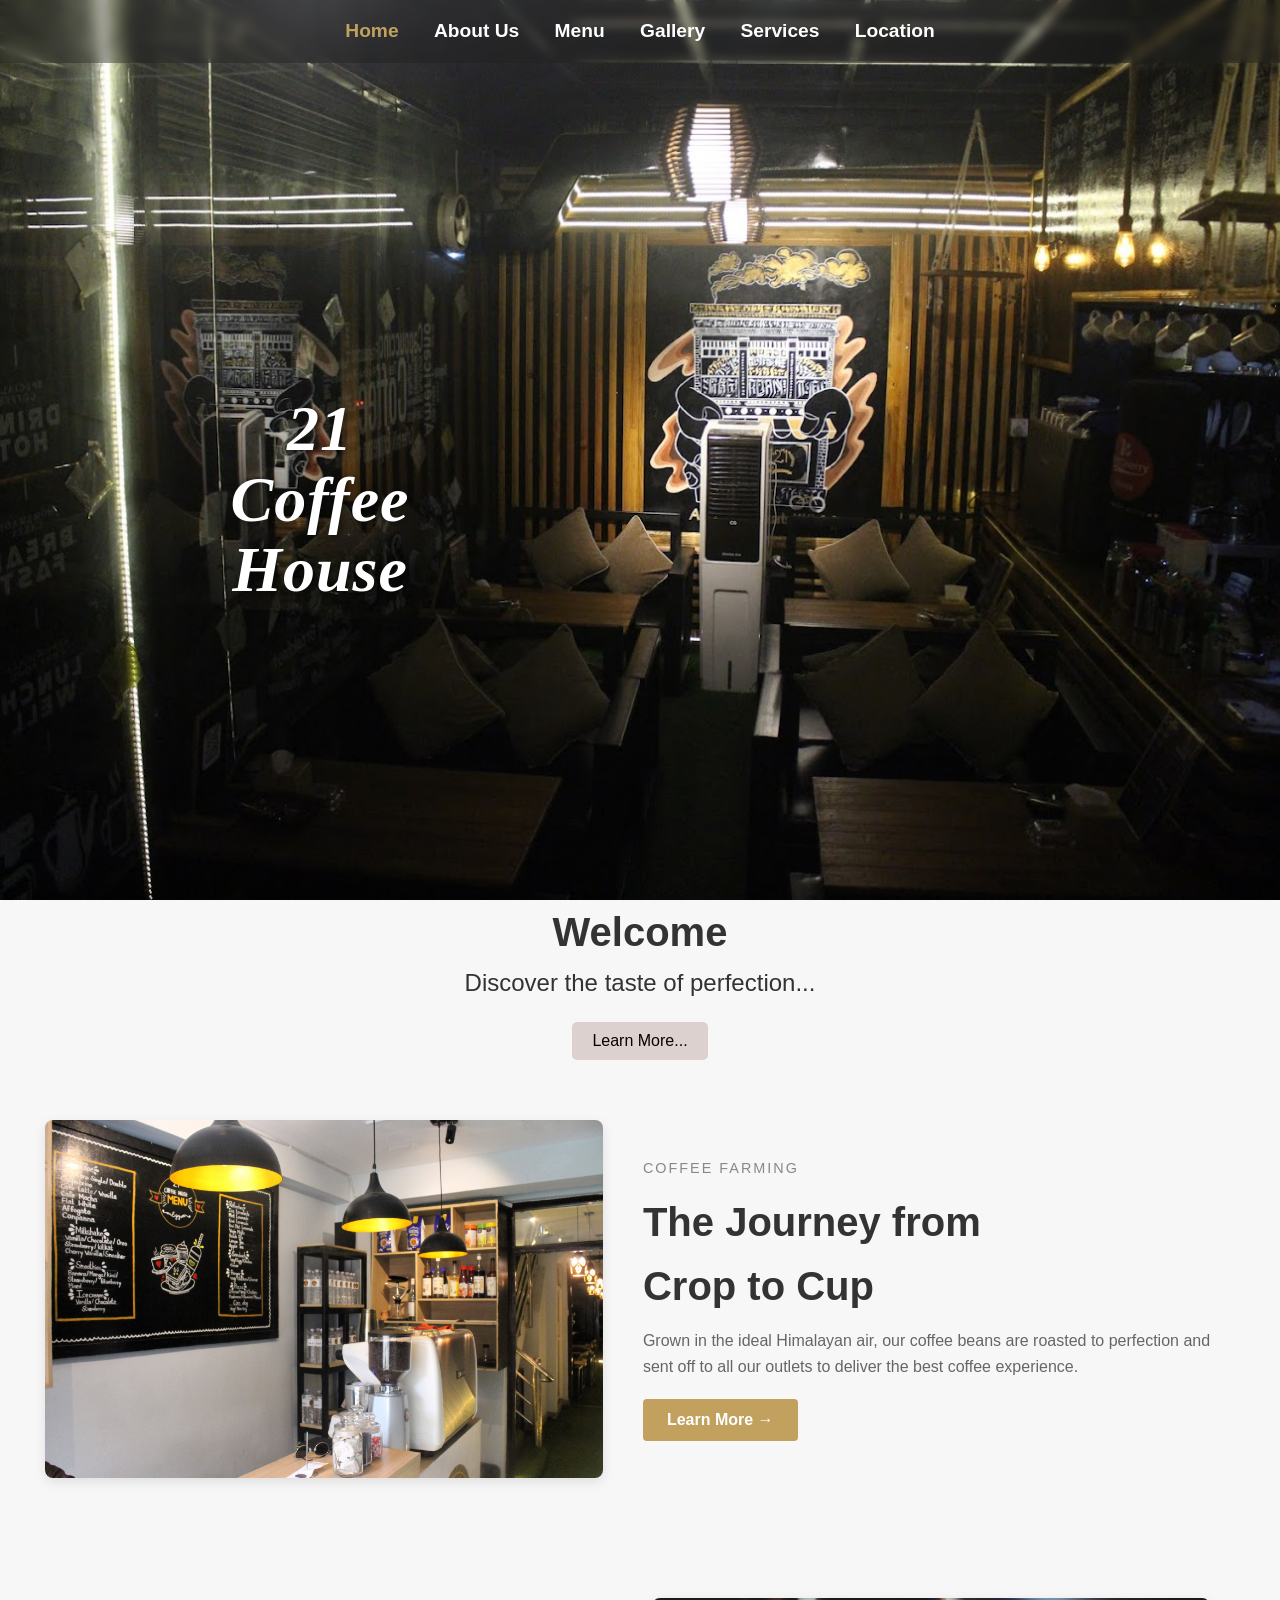
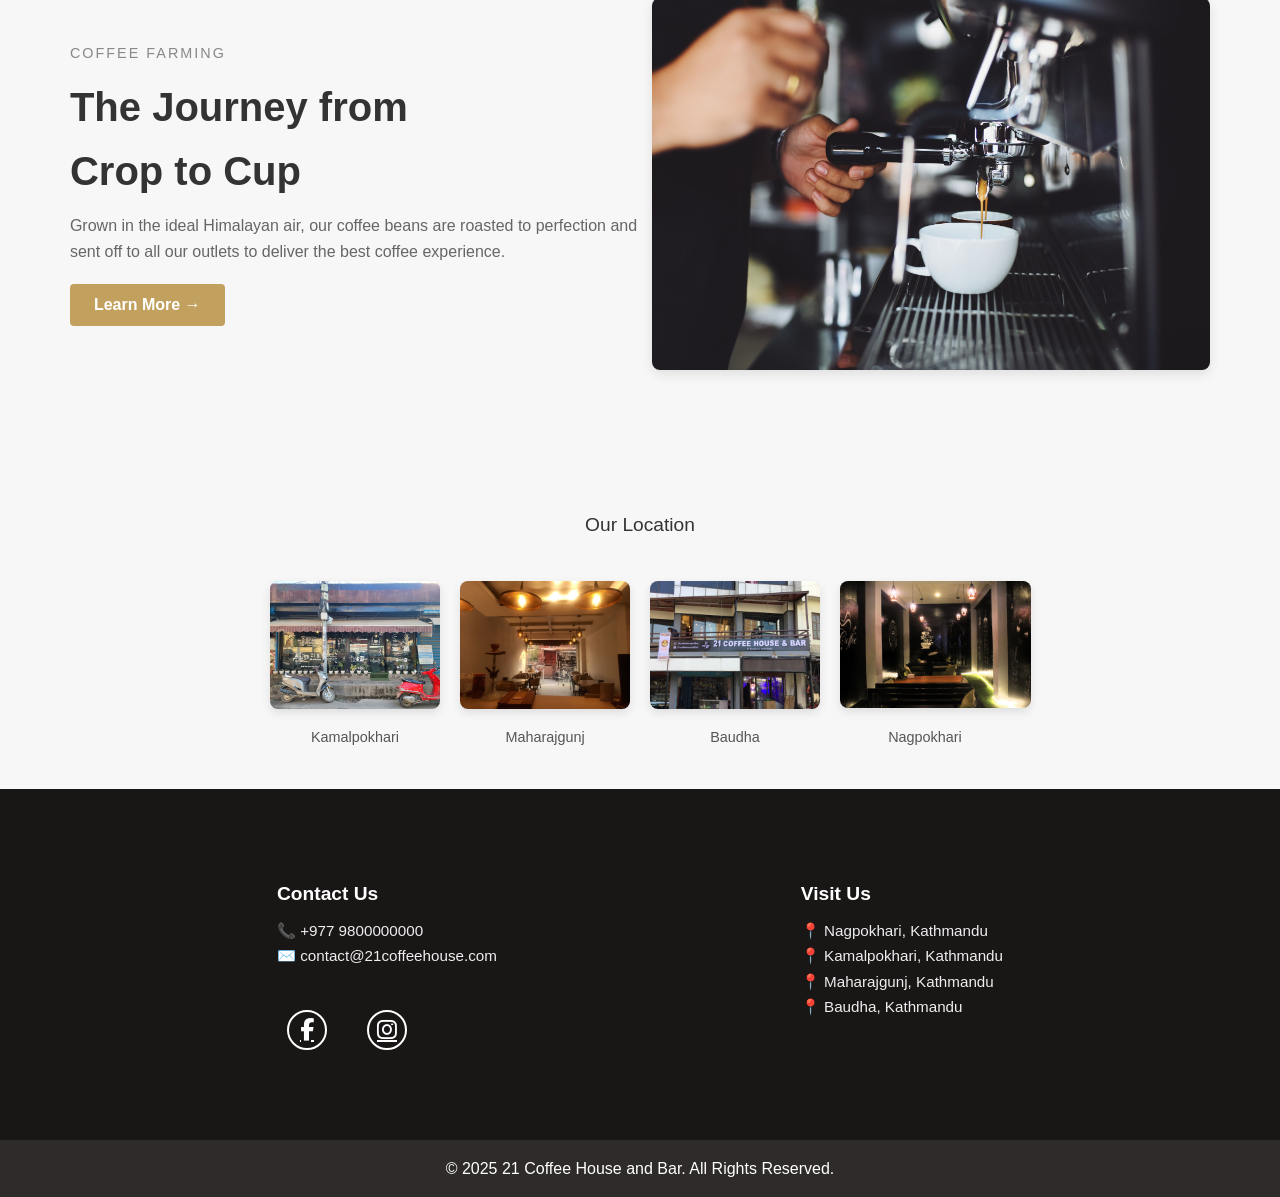
<file: index.html>
<!DOCTYPE html>
<html lang="en">
<head>
  <meta charset="UTF-8" />
  <meta name="viewport" content="width=device-width, initial-scale=1.0"/>
  <title>21 Coffee House and Bar</title>
  <link rel="stylesheet" href="style.css">
  <link rel="stylesheet" href="https://cdnjs.cloudflare.com/ajax/libs/font-awesome/6.5.0/css/all.min.css">

</head>
<body>

  <!-- Header -->
  <header>
    <nav class="navbar">
      <a href="index.html">Home</a>
      <a href="aboutus.html">About Us</a>
      <a href="menu.html">Menu</a>
      <a href="gallery.html">Gallery</a>
      <a href="services.html">Services</a>
      <a href="location.html">Location</a>
    </nav>
  </header>

  <main>

  <!-- Hero Section -->
  <div class="hero" id="home">
    <div class="heading">
      <h1 class="hero-title">
        <span>21</span><br>
        <span>Coffee</span><br>
        <span>House</span>
      </h1>
    </div>
  </div>

  
  <!-- Content Sections -->
<section style="text-align: center;">
  <h2 style="font-size: 2.5rem;">Welcome</h2>
  <p style="font-size: 1.5rem;">Discover the taste of perfection...</p>
  <button onclick="location.href='aboutus.html'" style="padding: 10px 20px; font-size: 1rem; margin-top: 20px; cursor: pointer; background-color: #dcd1cf; color: rgb(10, 0, 0); border: none; border-radius: 5px;">
    Learn More...
  </button>
  
  
</section>

<section style="display: flex; align-items: center; justify-content: center; padding: 60px 20px; gap: 40px;">
  <!-- Image on the left -->
  <img src="481061107_610260611815946_4045926592405786719_n.jpg" alt="Coffee Farming" style="width: 45%; border-radius: 8px; box-shadow: 0 4px 12px rgba(0,0,0,0.1); margin-left: -25px;">

  <!-- Text on the right -->
  <div class="slide-in-right">
    <p style="letter-spacing: 2px; font-size: 0.9rem; color: #888; text-transform: uppercase;">Coffee Farming</p>
    <h2 style="font-size: 2.5rem; color: #333; font-weight: bold; margin: 10px 0;">The Journey from<br>Crop to Cup</h2>
    <p style="font-size: 1rem; color: #666; line-height: 1.6;">
      Grown in the ideal Himalayan air, our coffee beans are roasted to perfection and <br> sent off to all our outlets to deliver the best coffee experience.
    </p>
    <button style="margin-top: 20px; background-color: #c2a15f; color: white; padding: 12px 24px; font-size: 1rem; border: none; border-radius: 4px; cursor: pointer; font-weight: bold;">
      Learn More →
    </button>
  </div>
  
</section>

<section style="display: flex; align-items: center; justify-content: center; padding: 60px 20px; gap: 40px;">
  <!-- Text on the left -->
  <div class="slide-in-left">
    <p style="letter-spacing: 2px; font-size: 0.9rem; color: #888; text-transform: uppercase;">Coffee Farming</p>
    <h2 style="font-size: 2.5rem; color: #333; font-weight: bold; margin: 10px 0;">The Journey from<br>Crop to Cup</h2>
    <p style="font-size: 1rem; color: #666; line-height: 1.6;">
      Grown in the ideal Himalayan air, our coffee beans are roasted to perfection and <br> sent off to all our outlets to deliver the best coffee experience.
    </p>
    <button style="margin-top: 20px; background-color: #c2a15f; color: white; padding: 12px 24px; font-size: 1rem; border: none; border-radius: 4px; cursor: pointer; font-weight: bold;">
      Learn More →
    </button>
  </div>

  <!-- Image on the right -->
  <img src="472202082_565252762991626_6918405861793729227_n.jpg" alt="Coffee Farming" style="width: 45%; border-radius: 8px; box-shadow: 0 4px 12px rgba(0,0,0,0.1); margin-left: -25px;">
</section>
<section class="review-slider">
</section>


<div class="our-location">
  Our Location
</div>

<div class="photo-row">
  <div class="photo-item">
    <img src="unnamed.jpg" alt="Detail 1">
    <p>Kamalpokhari</p>
  </div>
  <div class="photo-item">
    <img src="unnamedmhj.jpg" alt="Detail 2">
    <p>Maharajgunj</p>
  </div>
<div class="photo-item">
  <img src="472697754_576799678495373_1668892028544599262_n.jpg" alt="Detail 3">
  <p>Baudha</p>
</div>
<div class="photo-item">
  <img src="480887813_610260648482609_5589438935788618040_n.jpg" alt="Detail 4" style="height: 127px; width: auto;">
  <p>Nagpokhari</p>
</div>

</div>

  </main>

  
  <script src="script.js"></script>

  <script>
    document.addEventListener("DOMContentLoaded", function () {
      const navLinks = document.querySelectorAll(".navbar a");
      const currentPage = window.location.pathname.split("/").pop() || "index.html";

      navLinks.forEach(link => {
        const linkPage = link.getAttribute("href");
        if (linkPage === currentPage) {
          link.classList.add("active");
        }
      });
    });
  </script>

<div class="sub-footer">
  <div class="sub-footer-content">
    <div>
      <h4>Contact Us</h4>
      <p>📞 +977 9800000000</p>
      <p>✉️ contact@21coffeehouse.com</p><br>
      <div class="social-icons">
        <a href="https://www.facebook.com/twentyonecoffeehouse/" target="_blank"><i class="fab fa-facebook-f"></i></a>
        <a href="https://www.instagram.com/21coffeehousekamalpokhari/" target="_blank"><i class="fab fa-instagram"></i></a>
      </div>
    </div>

    <div>
      <h4>Visit Us</h4>
      <p>📍 Nagpokhari, Kathmandu</p>
      <p>📍 Kamalpokhari, Kathmandu</p>
      <p>📍 Maharajgunj, Kathmandu</p>
      <p>📍 Baudha, Kathmandu</p>
    </div>
  </div>
</div>
</div>
 <!-- Footer -->
 <footer>
  <p>&copy; 2025 21 Coffee House and Bar. All Rights Reserved.</p>
</footer>
</body>
</html>
</file>
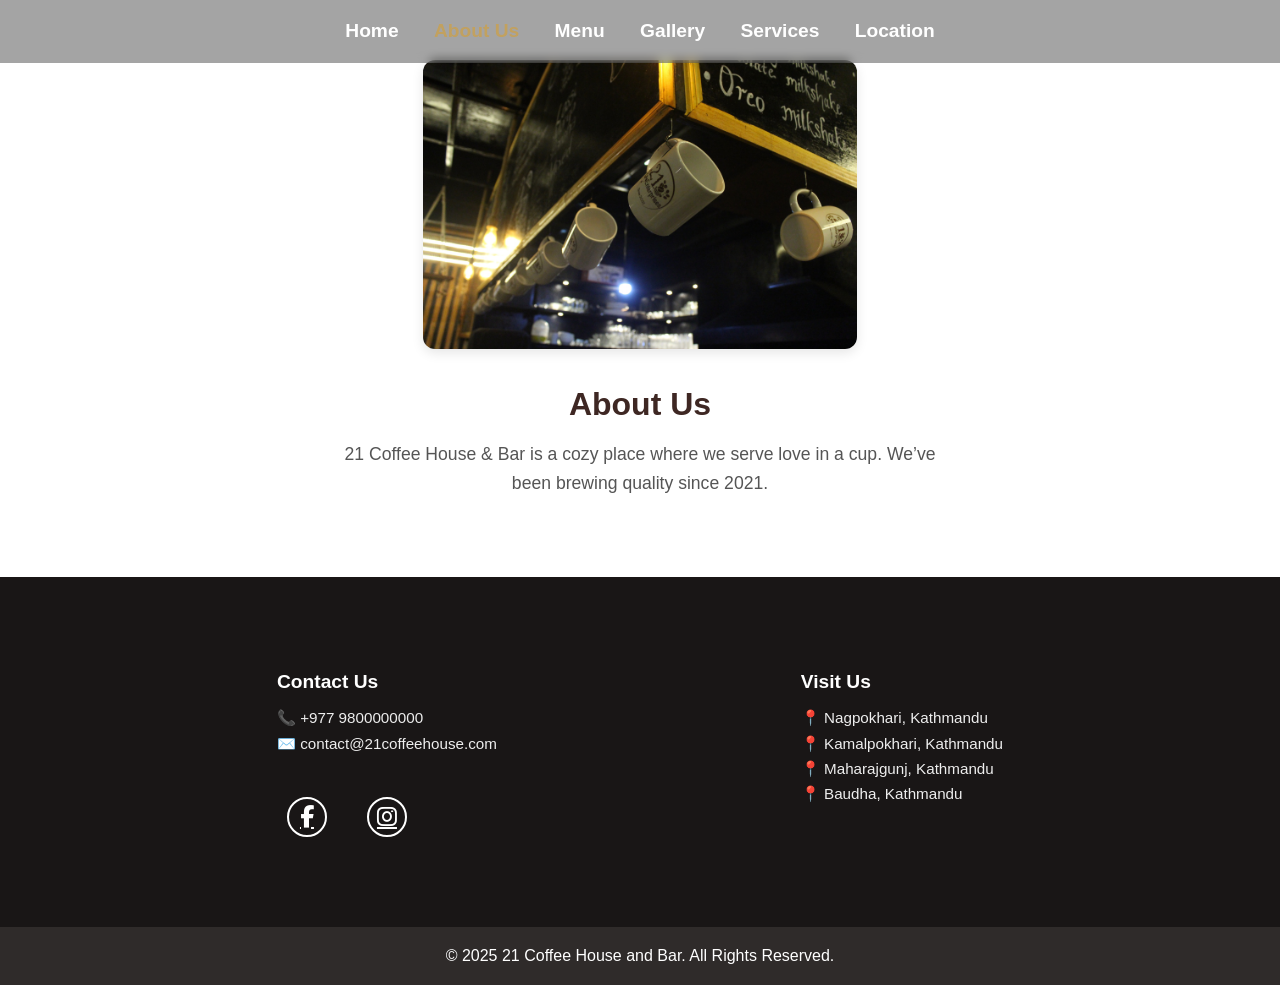
<file: aboutus.html>
<!DOCTYPE html>
<html lang="en">
<head>
  <meta charset="UTF-8">
  <title>About Us | 21 Coffee House</title>
  <link rel="stylesheet" href="style.css">
  <link rel="stylesheet" href="https://cdnjs.cloudflare.com/ajax/libs/font-awesome/6.5.0/css/all.min.css">
</head>
<body>
  <header>
    <nav class="navbar">
      <a href="index.html">Home</a>
      <a href="aboutus.html">About Us</a>
      <a href="menu.html">Menu</a>
      <a href="gallery.html">Gallery</a>
      <a href="services.html">Services</a>
      <a href="location.html">Location</a>
    </nav>
  </header>

  <main class="section about-full slide-up hidden">
    <img src="472552571_565251702991732_2574246155343684998_n.jpg" alt="Inside the Coffee House" class="section-img">
    <h2>About Us</h2>
    <p>21 Coffee House & Bar is a cozy place where we serve love in a cup. We’ve been brewing quality since 2021.</p>
  </main>
  <div class="sub-footer">
    <div class="sub-footer-content">
      <div>
        <h4>Contact Us</h4>
        <p>📞 +977 9800000000</p>
        <p>✉️ contact@21coffeehouse.com</p><br>
        <div class="social-icons">
          <a href="https://www.facebook.com/twentyonecoffeehouse/" target="_blank"><i class="fab fa-facebook-f"></i></a>
          <a href="https://www.instagram.com/21coffeehousekamalpokhari/" target="_blank"><i class="fab fa-instagram"></i></a>
        </div>
      </div>
      <div>
        <h4>Visit Us</h4>
        <p>📍 Nagpokhari, Kathmandu</p>
        <p>📍 Kamalpokhari, Kathmandu</p>
        <p>📍 Maharajgunj, Kathmandu</p>
        <p>📍 Baudha, Kathmandu</p>
      </div>
      
    </div>
  </div>
  

  <footer>
    <p>&copy; 2025 21 Coffee House and Bar. All Rights Reserved.</p>
  </footer>

  <script>
    document.addEventListener("DOMContentLoaded", function () {
      const navLinks = document.querySelectorAll(".navbar a");
      const currentPage = window.location.pathname.split("/").pop() || "index.html";

      navLinks.forEach(link => {
        const linkPage = link.getAttribute("href");
        if (linkPage === currentPage) {
          link.classList.add("active");
        }
      });
    });
  </script>
</body>
</html>
</file>
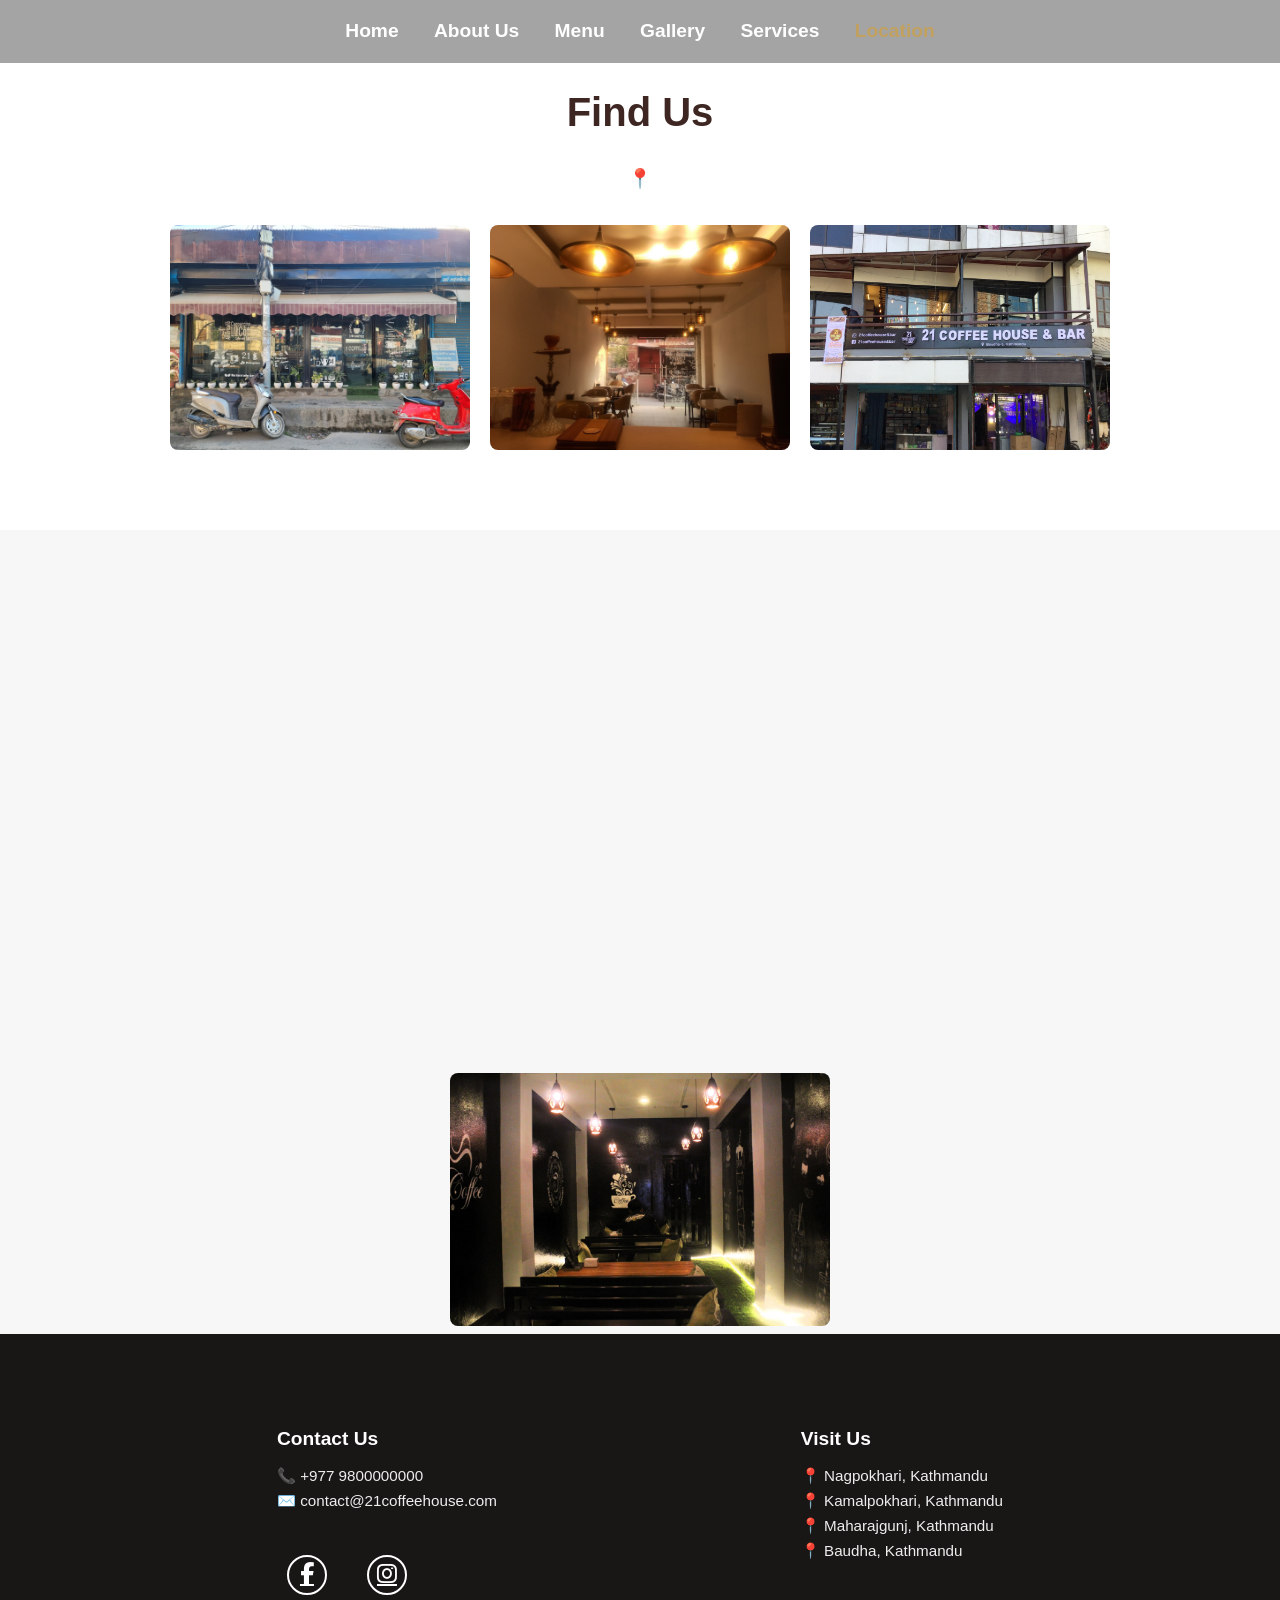
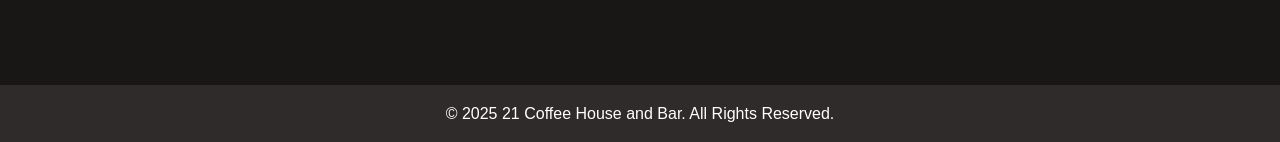
<file: location.html>
<!DOCTYPE html>
<html lang="en">
<head>
  <meta charset="UTF-8" />
  <title>Location | 21 Coffee House</title>
  <link rel="stylesheet" href="style.css" />
  <link rel="stylesheet" href="https://cdnjs.cloudflare.com/ajax/libs/font-awesome/6.5.0/css/all.min.css">
</head>
<body>

  <header>
    <nav class="navbar">
      <a href="index.html">Home</a>
      <a href="aboutus.html">About Us</a>
      <a href="menu.html">Menu</a>
      <a href="gallery.html">Gallery</a>
      <a href="services.html">Services</a>
      <a href="location.html">Location</a>
    </nav>
  </header>

  <main class="fullpage-section">
    <h2>Find Us</h2>
    <p>📍</p>
  
    <!-- Image row -->
    <div style="display: flex; justify-content: center; gap: 20px; flex-wrap: wrap;">
      <!-- First image (small) -->
      <img src="unnamed.jpg" alt="Map" style="max-width: 300px; width: 100%; height: auto; border-radius: 8px;">
      
      <!-- Second image (same size, side-by-side) -->
      <img src="unnamedmhj.jpg" alt="Map" style="max-width: 300px; width: 100%; height: auto; border-radius: 8px;">
      <!-- Third image full width -->
    <img src="472697754_576799678495373_1668892028544599262_n.jpg" alt="Map" style="max-width: 300px; width: 100%; height: auto; border-radius: 8px;">
    </div>
  </main>
  
  

  <div class="map-container">
  <iframe src="https://www.google.com/maps/d/embed?mid=1Yly65VW10vlWwMNO6_c6oxhR61KlWZ4&ehbc=2E312F" width="640" height="480"
    width="100%" 
    height="450" 
    style="border:0; border-radius: 8px;" 
    allowfullscreen 
    loading="lazy">
  </iframe>
</div>


<br>
  <div style="text-align: center;">
    <!-- fourth image full width and centered -->
    <img src="480887813_610260648482609_5589438935788618040_n.jpg" 
         alt="Map" 
         style="max-width: 380px; width: 100%; height: auto; border-radius: 8px; display: inline-block;">
  </div>
  <div class="sub-footer">
    <div class="sub-footer-content">
      <div>
        <h4>Contact Us</h4>
        <p>📞 +977 9800000000</p>
        <p>✉️ contact@21coffeehouse.com</p><br>
        <div class="social-icons">
          <a href="https://www.facebook.com/twentyonecoffeehouse/" target="_blank"><i class="fab fa-facebook-f"></i></a>
          <a href="https://www.instagram.com/21coffeehousekamalpokhari/" target="_blank"><i class="fab fa-instagram"></i></a>
        </div>
      </div>
      <div>
        <h4>Visit Us</h4>
        <p>📍 Nagpokhari, Kathmandu</p>
        <p>📍 Kamalpokhari, Kathmandu</p>
        <p>📍 Maharajgunj, Kathmandu</p>
        <p>📍 Baudha, Kathmandu</p>
      </div>
      
    </div>
  </div>
  

  <footer>
    <p>&copy; 2025 21 Coffee House and Bar. All Rights Reserved.</p>
  </footer>

  <script>
    document.addEventListener("DOMContentLoaded", function () {
      const navLinks = document.querySelectorAll(".navbar a");
      const currentPage = window.location.pathname.split("/").pop() || "index.html";

      navLinks.forEach(link => {
        const linkPage = link.getAttribute("href");
        if (linkPage === currentPage) {
          link.classList.add("active");
        }
      });
    });
  </script>

</body>
</html>
</file>
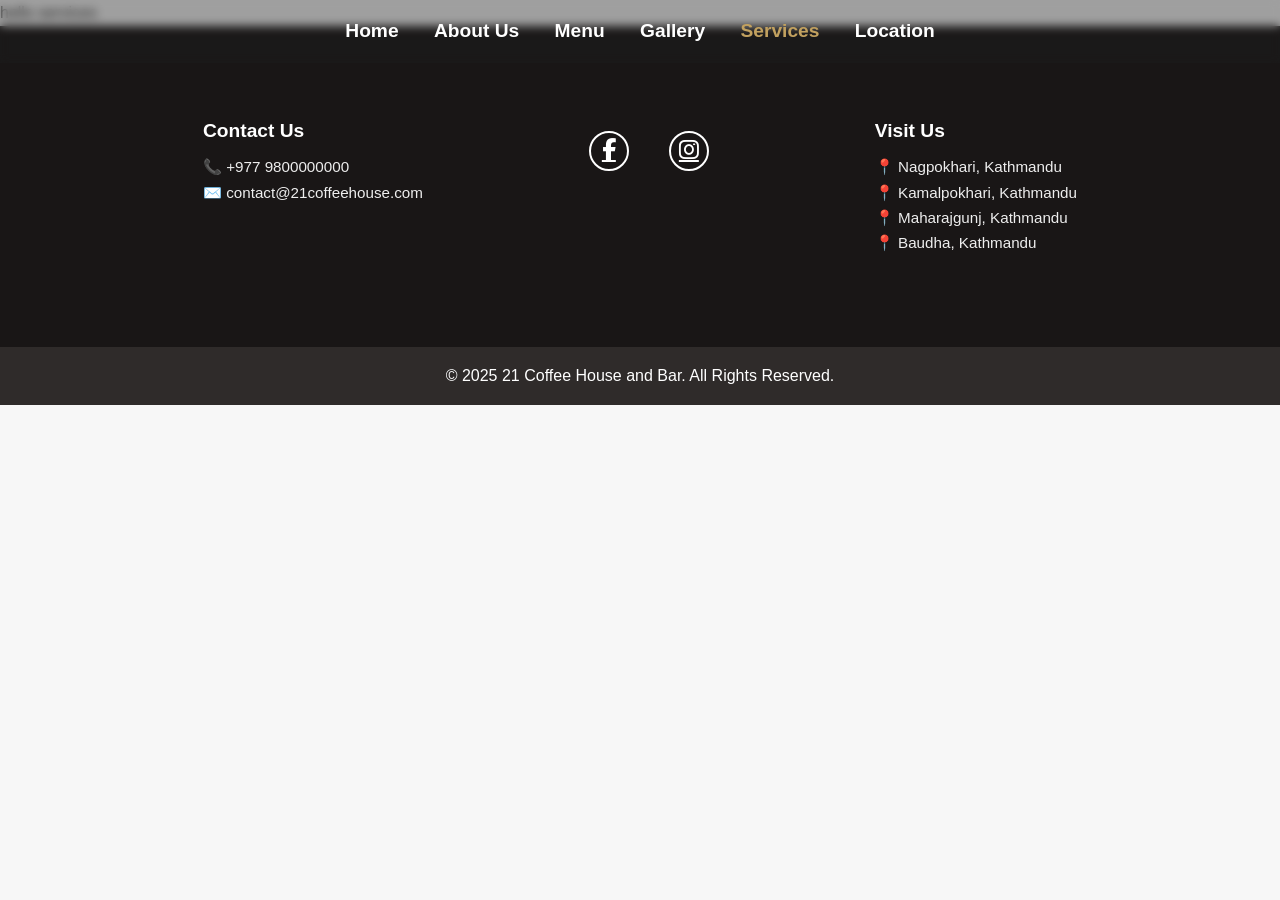
<file: services.html>
<!DOCTYPE html>
<html lang="en">
<head>
  <meta charset="UTF-8">
  <title>Services | 21 Coffee House</title>
  <link rel="stylesheet" href="style.css">
  <link rel="stylesheet" href="https://cdnjs.cloudflare.com/ajax/libs/font-awesome/6.5.0/css/all.min.css">
</head>
<body>
  <header>
    <nav class="navbar">
      <a href="index.html">Home</a>
      <a href="aboutus.html">About Us</a>
      <a href="menu.html">Menu</a>
      <a href="gallery.html">Gallery</a>
      <a href="services.html">Services</a>
      <a href="location.html">Location</a>
    </nav>
  </header>
  <p>hello services</p>

  <script>
    document.addEventListener("DOMContentLoaded", function () {
      const navLinks = document.querySelectorAll(".navbar a");
      const currentPage = window.location.pathname.split("/").pop() || "index.html";

      navLinks.forEach(link => {
        const linkPage = link.getAttribute("href");
        if (linkPage === currentPage) {
          link.classList.add("active");
        }
      });
    });
  </script>
<div class="sub-footer">
  <div class="sub-footer-content">
    <div>
      <h4>Contact Us</h4>
      <p>📞 +977 9800000000</p>
      <p>✉️ contact@21coffeehouse.com</p><br>
    </div>
    <div class="social-icons">
      <a href="https://facebook.com" target="_blank"><i class="fab fa-facebook-f"></i></a>
      <a href="https://instagram.com" target="_blank"><i class="fab fa-instagram"></i></a>
    </div>
    <div>
      <h4>Visit Us</h4>
      <p>📍 Nagpokhari, Kathmandu</p>
      <p>📍 Kamalpokhari, Kathmandu</p>
      <p>📍 Maharajgunj, Kathmandu</p>
      <p>📍 Baudha, Kathmandu</p>
    </div>
    
  </div>
</div>
 <!-- Footer -->
 <footer>
  <p>&copy; 2025 21 Coffee House and Bar. All Rights Reserved.</p>
</footer>
  </body>
</file>
<file: style.css>
/* Reset default styling */
* {
  margin: 0;
  padding: 0;
  box-sizing: border-box;
}

/* Body Styling */
body {
  font-family: 'Segoe UI', Tahoma, Geneva, Verdana, sans-serif;
  background-color: #f7f7f7;
  line-height: 1.6;
  color: #333;
  padding-bottom: 60px;
}

/* Header */
header {
  color: rgb(10, 10, 10);
  text-align: left;
  font-size: larger;
  font-style: bold;
}

/* Navigation */
nav {
  text-align: center;
  padding: 1rem;
}

nav a {
  color: white;
  text-decoration: none;
  margin: 0 15px;
  font-weight: bold;
}

nav a:hover {
  text-decoration: underline;
}

/* Navbar Animations */
.navbar {
  text-align: center;
  padding: 1rem 0;
  animation: slideDown 1s ease-out;
}

.navbar a {
  color: #fff;
  margin: 0 15px;
  text-decoration: none;
  font-weight: bold;
  position: relative;
  display: inline-block;
  transition: all 0.3s ease;
  opacity: 0;
  animation: fadeInLink 0.8s forwards;
}

.navbar a:nth-child(1) { animation-delay: 0.2s; }
.navbar a:nth-child(2) { animation-delay: 0.4s; }
.navbar a:nth-child(3) { animation-delay: 0.6s; }
.navbar a:nth-child(4) { animation-delay: 0.8s; }
.navbar a:nth-child(5) { animation-delay: 1s; }

.navbar a::after {
  content: '';
  position: absolute;
  width: 0%;
  height: 2px;
  left: 0;
  bottom: -5px;
  background-color: #ffcc80;
  transition: width 0.3s;
}

.navbar a:hover::after {
  width: 100%;
}

.navbar a:hover {
  color: #ffcc80;
}

/* Animations */
@keyframes slideDown {
  0% {
    transform: translateY(-100%);
    opacity: 0;
  }
  100% {
    transform: translateY(0);
    opacity: 1;
  }
}

@keyframes fadeInLink {
  to {
    opacity: 1;
  }
}

/* Heading */
.heading {
  text-align: center;
  padding-top: 60px;
  padding-bottom: 40px;
  color: #ddd;
  font-style: bold;
  font-size: x-large;
  padding-right: 50%;
  row-gap: 10%;
  line-height: 1;
}

/* Hero Title */
@import url('https://fonts.googleapis.com/css2?family=Playfair+Display:wght@700&display=swap');

.hero-title {
  font-family: 'Playfair Display', serif;
  font-size: 4rem;
  line-height: 1.1;
  margin: 0;
  text-shadow: 2px 2px 8px rgba(244, 237, 237, 0.2);
  animation: fadeIn 1.5s ease-in-out;
  letter-spacing: 1px;
}

.hero-title span {
  display: inline-block;
  animation: slideUp 0.8s ease forwards;
  opacity: 0;
}

.hero-title span:nth-child(1) { animation-delay: 0s; }
.hero-title span:nth-child(2) { animation-delay: 0.2s; }
.hero-title span:nth-child(3) { animation-delay: 0.4s; }

@keyframes fadeIn {
  from { opacity: 0; transform: translateY(20px); }
  to { opacity: 1; transform: translateY(0); }
}

@keyframes slideUp {
  from {
    opacity: 0;
    transform: translateY(30px);
  }
  to {
    opacity: 1;
    transform: translateY(0);
  }
}

/* Hero Section */
.hero {
  background-image: url('2022-12-07.jpg');
  height: 100vh;
  background-size: cover;
  background-position: center;
  display: flex;
  justify-content: center;
  align-items: center;
  position: relative;
  color: white;
  text-align: center;
  padding-top: 80px;
}

.hero .heading h1 {
  font-size: 4rem;
  line-height: 1.1;
  color: white;
  text-shadow: 2px 2px 8px rgba(0,0,0,0.6);
  font-style: oblique;
}

/* Section Styling */
.section {
  padding: 80px 20px;
  max-width: 800px;
  margin: 20px auto;
  background-color: white;
  border-radius: 8px;
  box-shadow: 0 0 10px rgba(0, 0, 0, 0.1);
  text-align: center;
  color: #333;
}

.section h2 {
  font-size: 2rem;
  margin-bottom: 10px;
  color: #3e2723;
}

.section p {
  font-size: 1.1rem;
  color: #555;
  max-width: 600px;
  margin: 0 auto 20px;
}

.section-img {
  width: 80%;
  max-width: 500px;
  height: auto;
  border-radius: 8px;
  box-shadow: 0 4px 12px rgba(0,0,0,0.1);
}

.gallery {
  display: flex;
  justify-content: center;
  gap: 15px;
  flex-wrap: wrap;
}

.gallery img {
  width: 200px;
  height: auto;
  border-radius: 8px;
  box-shadow: 0 2px 8px rgba(0,0,0,0.2);
}

/* Footer 
footer {
  position: fixed;
  bottom: 0;
  width: 100%;
  background-color: #3e2723;
  color: white;
  text-align: center;
  padding: 1rem;
}
  */

footer {
  background-color: #2f2b2a;
  color: white;
  text-align: center;
  padding: 1rem;
  width: 100%;
  margin-top: 40px;
  margin: 0;
}



/*
.navbar {
  position: absolute;
  top: 0;
  left: 0;
  width: 100%;
  z-index: 10;
  background: transparent;
  padding: 1rem;
  text-align: center;
}
  */


.navbar {
  position: fixed;
  top: 0;
  width: 100%;
  background-color: rgba(30, 30, 30, 0.405); /* semi-transparent background */
  z-index: 1000;
  text-align: center;
  padding: 1rem 0;
  animation: slideDown 1s ease-out;
  backdrop-filter: blur(5px); /* optional: adds a blur effect behind the navbar */
}

/* This ensures the page fills the height of the screen */
html, body {
  height: 100%;
  margin: 0;
  padding: 0;
  display: flex;
  flex-direction: column;
}

/* Make main content area expand to fill available space */
main {
  flex: 1;
}

.about-full {
  max-width: none;
  width: 100%;
  height: 100vh;
  margin: 0;
  padding: 60px 20px;
  border-radius: 0;
  box-shadow: none;
  background-color: #fff;
  display: flex;
  flex-direction: column;
  align-items: center;
  justify-content: center;
}

.about-full img {
  width: 35%;
  max-width: 1200px;
  height: auto;
  margin-bottom: 30px;
  border-radius: 12px;
  box-shadow: 0 4px 12px rgba(0,0,0,0.1);
}

.fullpage-section {
  width: 100%;
  padding: 80px 20px;
  text-align: center;
  background-color: white;
}

.fullpage-section h2 {
  font-size: 2.5rem;
  margin-bottom: 20px;
  color: #3e2723;
}

.fullpage-section p {
  font-size: 1.2rem;
  margin-bottom: 30px;
  color: #555;
}

.fullpage-img {
  width: 90%;
  max-width: 1000px;
  height: auto;
  border-radius: 10px;
  box-shadow: 0 4px 12px rgba(0,0,0,0.1);
}

.map-container {
  width: 90%;
  max-width: 1000px;
  margin: 0 auto;
  margin-top: 30px;
}

.slide-in-right {
  opacity: 0;
  transform: translateX(100px);
  transition: opacity 1s ease, transform 1s ease;
}

.slide-in-right.show {
  opacity: 1;
  transform: translateX(0);
}

.slide-in-left {
  opacity: 0;
  transform: translateX(-50px);
  transition: all 0.8s ease-out;
}

.slide-in-left.show {
  opacity: 1;
  transform: translateX(0);
}

.review-slider {
  overflow-x: auto;
  white-space: nowrap;
  padding: 40px 20px;
  background-color: #f7f7f7;
}

.review-container {
  display: flex;
  gap: 16px;
}

.review-card {
  display: inline-block;
  min-width: 250px;
  background-color: #fff;
  padding: 20px;
  border-radius: 10px;
  box-shadow: 0 4px 10px rgba(0,0,0,0.1);
  font-size: 1.2rem;
  color: #333;
  flex-shrink: 0;
}

.our-location{

text-align: center;
font-style: bold;
font-size: larger;
}
.photo-row {
  display: flex;
  justify-content: center;
  gap: 20px;
  padding: 40px 0;
}

.photo-item {
  width: 170px;
  text-align: center;
}

.photo-item img {
  width: 170px;
  height: auto;
  border-radius: 8px;
  object-fit: cover;
  box-shadow: 0 4px 10px rgba(0, 0, 0, 0.1);
  transition: transform 0.3s ease;
}

.photo-item img:hover {
  transform: scale(1.05);
}

.photo-item p {
  margin-top: 10px;
  font-size: 0.9rem;
  color: #555;
}

.navbar a.active {
  color: #c2a15f; /* or any highlight color you prefer */
  font-weight: bold;
}

.sub-footer {
  background-color: #191616;
  color: #eee;
  padding: 90px 35px;
  font-size: 0.95rem;
}

.sub-footer-content {
  display: flex;
  justify-content: space-around;
  flex-wrap: wrap;
  gap: 30px;
  max-width: 1000px;
  margin: 0 auto;
}

.sub-footer h4 {
  font-size: 1.2rem;
  margin-bottom: 10px;
  color: #fff;
}

.sub-footer p {
  margin: 4px 0;
  line-height: 1.4;
}

.sub-footer .social-icons {
  margin-top: 15px;
}

.sub-footer .social-icons a {
  color: #fff;
  margin: 0 10px;
  font-size: 1.4rem;
  transition: color 0.3s ease;
}

.sub-footer .social-icons a:hover {
  color: #c2a15f; /* Optional: a coffee-gold hover effect */
}

.social-icons {
  display: flex;
  gap: 20px;
  margin-top: 10px;
}

.social-icons a {
  width: 40px;
  height: 40px;
  display: flex;
  align-items: center;
  justify-content: center;
  border: 2px solid white;
  border-radius: 50%;
  font-size: 20px;
  color: white;
  transition: all 0.3s ease;
}

.social-icons a:hover {
  transform: scale(1.2);
  border-color: #c2a15f;
  color: #c2a15f;
  box-shadow: 0 0 10px #c2a15f, 0 0 20px #c2a15f;
  background-color: rgba(255, 255, 255, 0.05);
}
</file>
